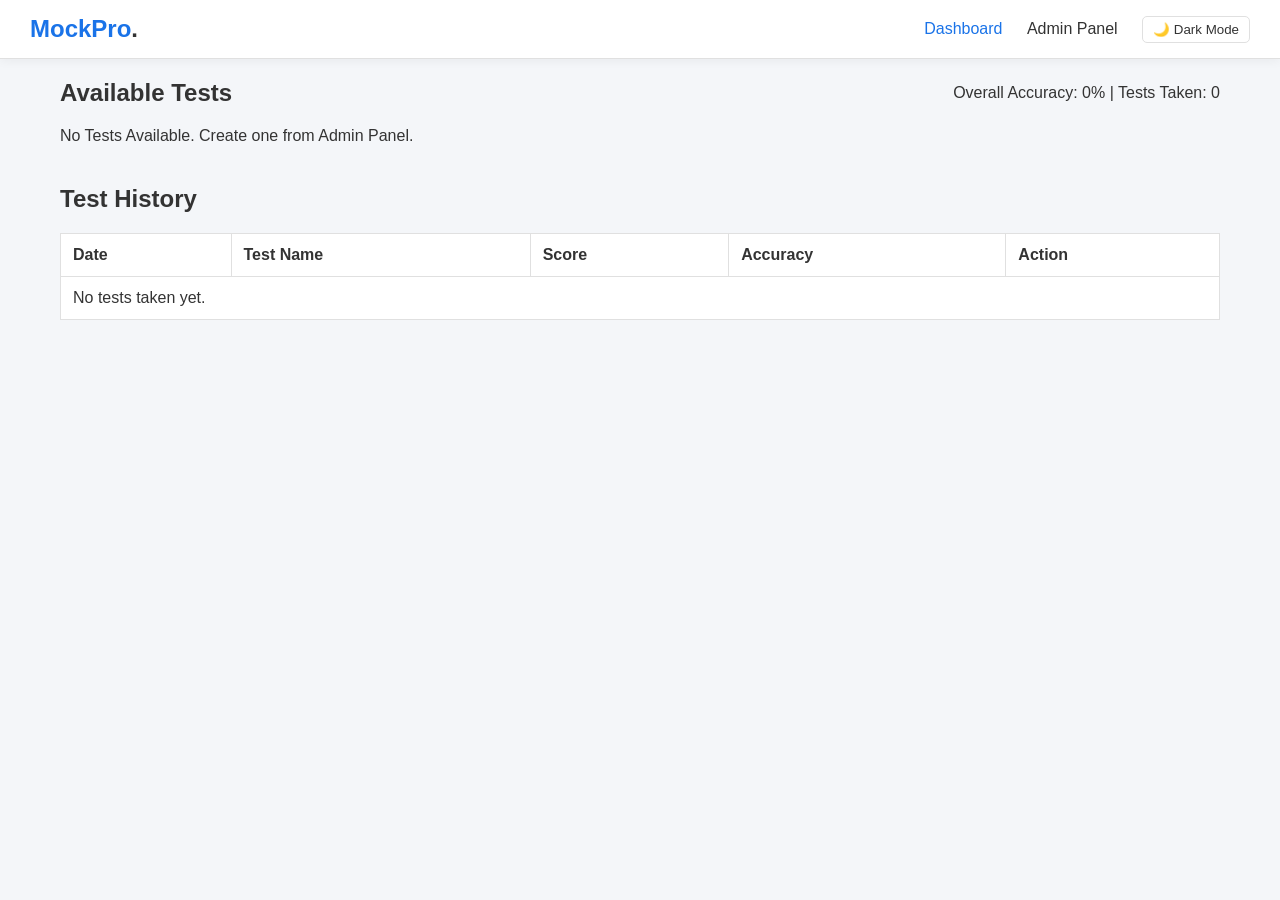
<file: index.html>
<!DOCTYPE html>
<html lang="en">

<head>
    <meta charset="UTF-8">
    <meta name="viewport" content="width=device-width, initial-scale=1.0">
    <title>Mock Test Platform - Dashboard</title>
    <link rel="stylesheet" href="style.css">
</head>

<body id="page-dashboard">
    <nav class="navbar">
        <div class="logo">MockPro<span>.</span></div>
        <div class="nav-links">
            <a href="index.html" class="active">Dashboard</a>
            <a href="admin.html">Admin Panel</a>
            <button id="theme-toggle">🌙 Dark Mode</button>
        </div>
    </nav>

    <div class="container main-content">
        <div class="header-action">
            <h2>Available Tests</h2>
            <div id="user-stats">Overall Accuracy: <span id="overall-accuracy">0</span>% | Tests Taken: <span
                    id="total-tests-taken">0</span></div>
        </div>

        <div id="test-list" class="grid-container">
            <!-- Tests injected dynamically -->
        </div>

        <h2 style="margin-top: 40px;">Test History</h2>
        <table class="history-table">
            <thead>
                <tr>
                    <th>Date</th>
                    <th>Test Name</th>
                    <th>Score</th>
                    <th>Accuracy</th>
                    <th>Action</th>
                </tr>
            </thead>
            <tbody id="history-list">
                <!-- History injected dynamically -->
            </tbody>
        </table>
    </div>

    <script src="app.js"></script>
</body>

</html>
</file>
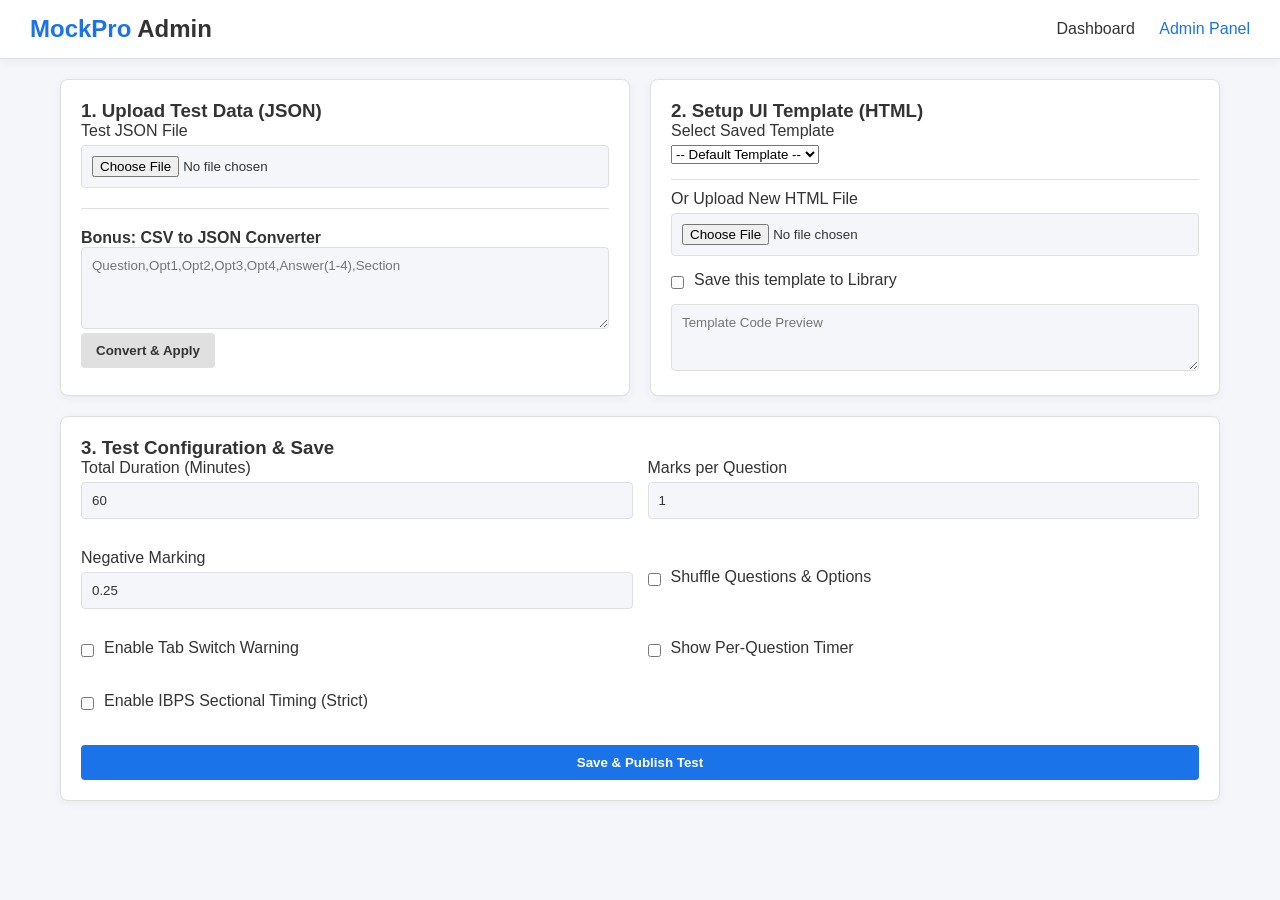
<file: admin.html>
<!DOCTYPE html>
<html lang="en">

<head>
    <meta charset="UTF-8">
    <meta name="viewport" content="width=device-width, initial-scale=1.0">
    <title>Admin Panel - Mock Test Platform</title>
    <link rel="stylesheet" href="style.css">
</head>

<body id="page-admin">
    <nav class="navbar">
        <div class="logo">MockPro<span> Admin</span></div>
        <div class="nav-links">
            <a href="index.html">Dashboard</a>
            <a href="admin.html" class="active">Admin Panel</a>
        </div>
    </nav>

    <div class="container main-content">
        <div class="admin-grid">
            <!-- Test Creation Box -->
            <div class="card">
                <h3>1. Upload Test Data (JSON)</h3>
                <div class="form-group">
                    <label>Test JSON File</label>
                    <input type="file" id="json-upload" accept=".json">
                </div>

                <hr>
                <h4>Bonus: CSV to JSON Converter</h4>
                <textarea id="csv-input" placeholder="Question,Opt1,Opt2,Opt3,Opt4,Answer(1-4),Section"
                    rows="4"></textarea>
                <button class="btn" id="convert-csv">Convert & Apply</button>
            </div>

            <!-- Template Upload Box -->
            <div class="card">
                <h3>2. Setup UI Template (HTML)</h3>
                <div class="form-group">
                    <label>Select Saved Template</label>
                    <select id="saved-templates-dropdown">
                        <option value="">-- Default Template --</option>
                        <!-- Saved templates injected here -->
                    </select>
                </div>
                <hr style="margin: 10px 0;">
                <div class="form-group">
                    <label>Or Upload New HTML File</label>
                    <input type="file" id="html-upload" accept=".html">
                </div>
                <div class="form-group row-checkbox" style="margin-bottom: 10px;">
                    <input type="checkbox" id="save-template-check"> <label>Save this template to Library</label>
                </div>
                <div class="form-group hidden" id="template-name-group">
                    <input type="text" id="new-template-name" placeholder="Enter Template Name (e.g. IBPS UI)">
                </div>

                <textarea id="html-preview" rows="3" readonly placeholder="Template Code Preview"></textarea>
            </div>

            <!-- Settings Box -->
            <div class="card full-width">
                <h3>3. Test Configuration & Save</h3>
                <div class="config-grid">
                    <div class="form-group">
                        <label>Total Duration (Minutes)</label>
                        <input type="number" id="cfg-duration" value="60">
                    </div>
                    <div class="form-group">
                        <label>Marks per Question</label>
                        <input type="number" id="cfg-marks" value="1">
                    </div>
                    <div class="form-group">
                        <label>Negative Marking</label>
                        <input type="number" id="cfg-negative" value="0.25" step="0.01">
                    </div>

                    <div class="form-group row-checkbox">
                        <input type="checkbox" id="cfg-shuffle"> <label>Shuffle Questions & Options</label>
                    </div>
                    <div class="form-group row-checkbox">
                        <input type="checkbox" id="cfg-strict"> <label>Enable Tab Switch Warning</label>
                    </div>
                    <div class="form-group row-checkbox">
                        <input type="checkbox" id="cfg-q-timer"> <label>Show Per-Question Timer</label>
                    </div>
                    <div class="form-group row-checkbox">
                        <input type="checkbox" id="cfg-sec-timing"> <label>Enable IBPS Sectional Timing (Strict)</label>
                    </div>
                </div>
                <button class="btn btn-primary" id="save-test-btn" style="width:100%; margin-top:15px;">Save & Publish
                    Test</button>
            </div>
        </div>
    </div>
    <script src="app.js"></script>
</body>

</html>
</file>
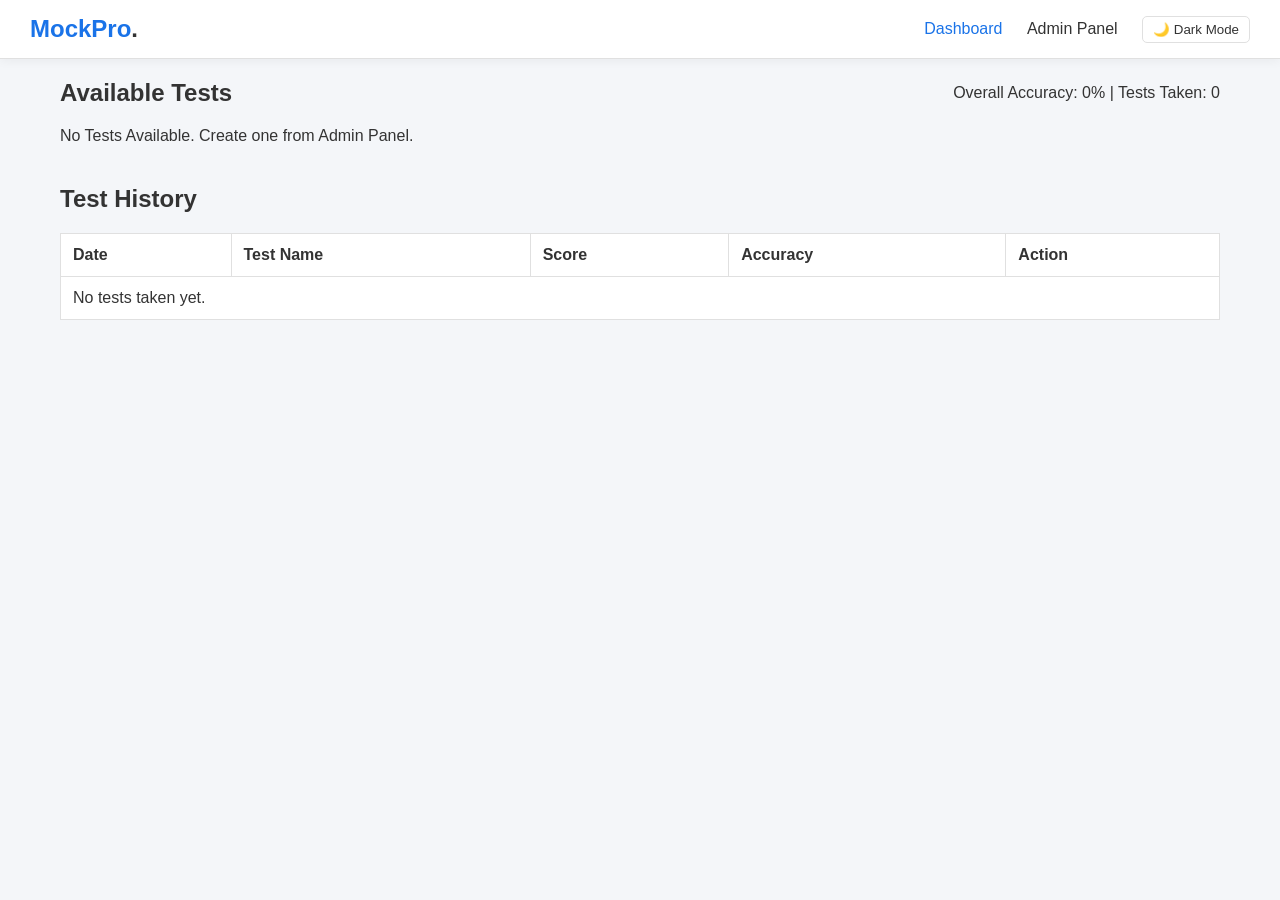
<file: result.html>
<!DOCTYPE html>
<html lang="en">

<head>
    <meta charset="UTF-8">
    <meta name="viewport" content="width=device-width, initial-scale=1.0">
    <title>Test Result</title>
    <link rel="stylesheet" href="style.css">
</head>

<body id="page-result">
    <nav class="navbar">
        <div class="logo">MockPro<span> Result</span></div>
        <div class="nav-links">
            <a href="index.html">Back to Dashboard</a>
        </div>
    </nav>

    <div class="container main-content">
        <div class="result-header">
            <h1 id="result-test-name">Test Result</h1>
            <div class="final-score">Score: <span id="result-score">0</span> / <span id="result-total-marks">0</span>
            </div>
        </div>

        <div class="grid-container" style="grid-template-columns: 1fr 1fr;">
            <div class="card stat-card">
                <h3>Overall Performance</h3>
                <p>Accuracy: <strong id="res-accuracy">0%</strong></p>
                <p>Attempted: <strong id="res-attempted">0</strong></p>
                <p>Correct: <strong id="res-correct" style="color:var(--success)">0</strong></p>
                <p>Incorrect: <strong id="res-incorrect" style="color:var(--danger)">0</strong></p>
            </div>
            <div class="card stat-card">
                <h3>Section-wise Analysis</h3>
                <canvas id="sectionChart" width="400" height="150"></canvas>
            </div>
        </div>

        <div class="card" style="margin-top:20px;">
            <h3>Question Breakdown</h3>
            <div id="solution-container">
                <!-- Solutions generated dynamically -->
            </div>
        </div>
    </div>
    <script src="app.js"></script>
</body>

</html>
</file>
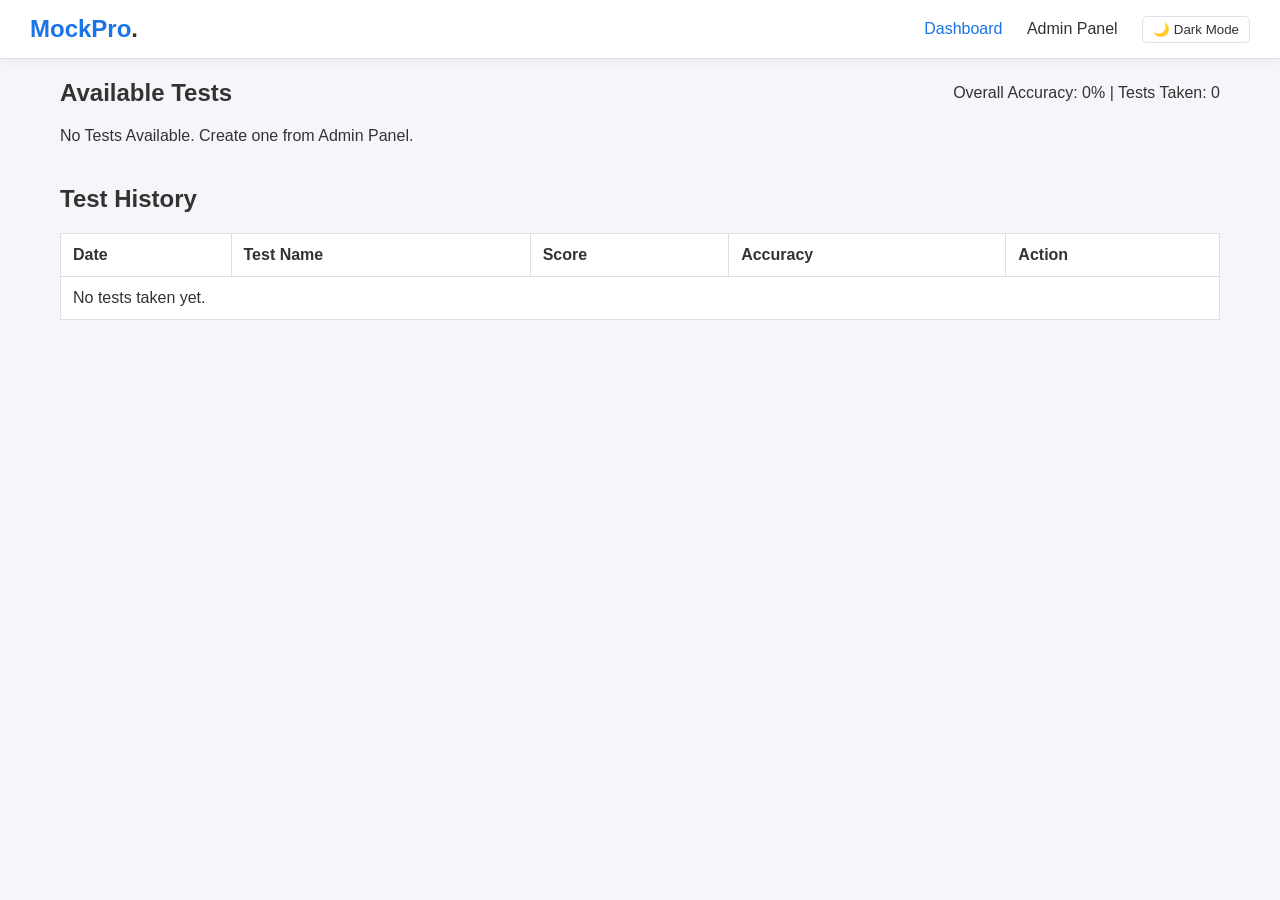
<file: test.html>
<!DOCTYPE html>
<html lang="en">

<head>
    <meta charset="UTF-8">
    <meta name="viewport" content="width=device-width, initial-scale=1.0">
    <title>Live Exam Environment</title>
    <link rel="stylesheet" href="style.css">
</head>

<body id="page-test">
    <div class="exam-wrapper">
        <!-- Exam Header -->
        <header class="exam-header">
            <div class="exam-title" id="live-test-name">Loading Test...</div>
            <div class="exam-timer">
                Time Left: <span id="timer-display">00:00:00</span>
            </div>
        </header>

        <!-- Exam Layout Split -->
        <div class="exam-layout">
            <!-- Left: Question Area -->
            <div class="exam-left">
                <div class="section-tabs" id="section-tabs">
                    <!-- Sections injected here -->
                </div>

                <div class="question-container">
                    <!-- PER QUESTION TIMER TARGET -->
                    <div id="q-timer-wrapper" class="q-timer-box hidden">
                        ⏱️ Time on this Question: <span id="q-timer-display">00:00</span>
                    </div>

                    <!-- TEMPLATE INJECTION TARGET -->
                    <div id="exam-render-area">
                        <!-- Custom HTML templates map here -->
                    </div>
                </div>

                <div class="exam-actions">
                    <div>
                        <button class="btn btn-outline" id="btn-mark">Mark for Review & Next</button>
                        <button class="btn btn-outline" id="btn-clear">Clear Response</button>
                    </div>
                    <div>
                        <button class="btn" id="btn-prev">Previous</button>
                        <button class="btn btn-primary" id="btn-next">Save & Next</button>
                    </div>
                </div>
            </div>

            <!-- Right: Palette Area -->
            <div class="exam-right">
                <div class="candidate-info">
                    <img src="https://via.placeholder.com/50" alt="Candidate">
                    <div>
                        <strong>Candidate</strong><br>
                        <span id="live-subject">All Sections</span>
                    </div>
                </div>

                <div class="palette-legend">
                    <div class="legend-item"><span class="badge answered">0</span> Answered</div>
                    <div class="legend-item"><span class="badge not-answered">0</span> Not Answered</div>
                    <div class="legend-item"><span class="badge not-visited">0</span> Not Visited</div>
                    <div class="legend-item"><span class="badge marked">0</span> Marked</div>
                </div>

                <div class="palette-grid" id="palette-grid">
                    <!-- Question numbers injected here -->
                </div>

                <button class="btn btn-danger submit-btn" id="btn-submit">Submit Test</button>
            </div>
        </div>
    </div>

    <!-- Tab Switch Warning Overlay -->
    <div id="warning-overlay" class="overlay hidden">
        <div class="overlay-box">
            <h3>Warning!</h3>
            <p>You switched tabs. This is recorded. Further violations may auto-submit your test.</p>
            <button class="btn btn-primary"
                onclick="document.getElementById('warning-overlay').classList.add('hidden')">Continue Test</button>
        </div>
    </div>

    <script src="app.js"></script>
</body>

</html>
</file>
<file: style.css>
/* Core Variables & Theme */
:root {
    --primary: #1a73e8;
    --primary-hover: #1557b0;
    --bg-color: #f4f6f9;
    --card-bg: #ffffff;
    --text-main: #333333;
    --text-muted: #666666;
    --border: #e0e0e0;
    
    /* IBPS Exam Palette Colors */
    --not-visited: #eef1f6;
    --not-answered: #ff4d4f;
    --answered: #52c41a;
    --marked: #722ed1;
    
    --success: #52c41a;
    --danger: #ff4d4f;
}

[data-theme="dark"] {
    --bg-color: #121212;
    --card-bg: #1e1e1e;
    --text-main: #e0e0e0;
    --text-muted: #a0a0a0;
    --border: #333333;
    --not-visited: #333333;
}

* { box-sizing: border-box; margin: 0; padding: 0; font-family: 'Segoe UI', Tahoma, Geneva, Verdana, sans-serif; }

body { background-color: var(--bg-color); color: var(--text-main); transition: background 0.3s; }

/* Typography & Utilities */
.container { max-width: 1200px; margin: 0 auto; padding: 20px; }
.hidden { display: none !important; }
hr { border: 0; border-top: 1px solid var(--border); margin: 20px 0; }

/* Navbar */
.navbar { background: var(--card-bg); padding: 15px 30px; display: flex; justify-content: space-between; align-items: center; box-shadow: 0 2px 10px rgba(0,0,0,0.05); border-bottom: 1px solid var(--border); }
.logo { font-size: 24px; font-weight: bold; color: var(--primary); }
.logo span { color: var(--text-main); }
.nav-links a { margin-left: 20px; text-decoration: none; color: var(--text-main); font-weight: 500; }
.nav-links a.active { color: var(--primary); }
#theme-toggle { background: none; border: 1px solid var(--border); padding: 5px 10px; border-radius: 5px; cursor: pointer; margin-left: 20px; color: var(--text-main); }

/* Buttons */
.btn { padding: 10px 15px; border: none; border-radius: 4px; cursor: pointer; font-weight: 600; transition: 0.2s; background: var(--border); color: var(--text-main); }
.btn:hover { filter: brightness(0.9); }
.btn-primary { background: var(--primary); color: white; }
.btn-outline { background: transparent; border: 1px solid var(--border); color: var(--text-main); }
.btn-danger { background: var(--danger); color: white; }

/* Layout Grids */
.grid-container { display: grid; grid-template-columns: repeat(auto-fill, minmax(300px, 1fr)); gap: 20px; margin-top: 20px; }
.card { background: var(--card-bg); padding: 20px; border-radius: 8px; box-shadow: 0 2px 8px rgba(0,0,0,0.05); border: 1px solid var(--border); }
.full-width { grid-column: 1 / -1; }

/* Dashboard Specific */
.header-action { display: flex; justify-content: space-between; align-items: center; }
.test-card { display: flex; flex-direction: column; gap: 10px; }
.test-card .meta { font-size: 14px; color: var(--text-muted); }
.history-table { width: 100%; border-collapse: collapse; margin-top: 20px; background: var(--card-bg); }
.history-table th, .history-table td { padding: 12px; border: 1px solid var(--border); text-align: left; }

/* Admin Specific */
.admin-grid { display: grid; grid-template-columns: 1fr 1fr; gap: 20px; }
.form-group { margin-bottom: 15px; }
.form-group label { display: block; margin-bottom: 5px; font-weight: 500; }
.form-group input[type="text"], .form-group input[type="number"], .form-group input[type="file"], textarea { width: 100%; padding: 10px; border: 1px solid var(--border); border-radius: 4px; background: var(--bg-color); color: var(--text-main); }
.row-checkbox { display: flex; align-items: center; gap: 10px; }
.row-checkbox input { width: auto; }
.config-grid { display: grid; grid-template-columns: 1fr 1fr; gap: 15px; }

/* =========================================
   EXAM INTERFACE (IBPS/SBI STYLE)
========================================= */
.exam-wrapper { display: flex; flex-direction: column; height: 100vh; background: var(--bg-color); }
.exam-header { background: var(--card-bg); padding: 15px 20px; display: flex; justify-content: space-between; align-items: center; border-bottom: 2px solid var(--border); }
.exam-title { font-size: 18px; font-weight: bold; }
.exam-timer { font-size: 18px; font-weight: bold; color: var(--danger); background: #ffeeee; padding: 5px 15px; border-radius: 4px; }[data-theme="dark"] .exam-timer { background: #331111; }

.exam-layout { display: flex; flex: 1; overflow: hidden; }

/* Left Side: Questions */
.exam-left { flex: 1; display: flex; flex-direction: column; border-right: 1px solid var(--border); }
.section-tabs { display: flex; background: var(--card-bg); border-bottom: 1px solid var(--border); }
.section-tab { padding: 12px 20px; cursor: pointer; font-weight: 600; border-right: 1px solid var(--border); background: var(--not-visited); color: var(--text-main); }
.section-tab.active { background: var(--primary); color: white; }

.question-container { flex: 1; padding: 30px; overflow-y: auto; background: var(--card-bg); font-size: 16px; line-height: 1.6; }
.exam-actions { background: var(--card-bg); padding: 15px 30px; border-top: 1px solid var(--border); display: flex; justify-content: space-between; align-items: center; }

/* Right Side: Palette */
.exam-right { width: 320px; background: var(--card-bg); display: flex; flex-direction: column; }
.candidate-info { padding: 15px; display: flex; gap: 15px; align-items: center; border-bottom: 1px solid var(--border); }
.candidate-info img { border-radius: 4px; }
.palette-legend { padding: 15px; display: grid; grid-template-columns: 1fr 1fr; gap: 10px; font-size: 12px; border-bottom: 1px solid var(--border); }
.legend-item { display: flex; align-items: center; gap: 8px; }

.palette-grid { padding: 15px; display: grid; grid-template-columns: repeat(5, 1fr); gap: 10px; overflow-y: auto; flex: 1; align-content: start; }
.palette-btn { width: 40px; height: 40px; border: none; border-radius: 4px; font-weight: bold; cursor: pointer; display: flex; justify-content: center; align-items: center; color: var(--text-main); position: relative; }

/* Palette Colors & Badges */
.badge { display: inline-block; width: 24px; height: 24px; text-align: center; line-height: 24px; border-radius: 4px; color: white; }
.not-visited { background: var(--not-visited); color: var(--text-main); border: 1px solid var(--border); }
.not-answered { background: var(--not-answered); color: white; }
.answered { background: var(--answered); color: white; }
.marked { background: var(--marked); color: white; }
.marked.answered::after { content: ''; position: absolute; bottom: 3px; right: 3px; width: 8px; height: 8px; background: var(--success); border-radius: 50%; border: 1px solid white; }

.submit-btn { margin: 15px; padding: 15px; font-size: 16px; }

/* Dynamic Template Elements */
.custom-q-num { font-size: 18px; font-weight: bold; margin-bottom: 15px; color: var(--primary); border-bottom: 1px solid var(--border); padding-bottom: 5px; }
.custom-q-text { font-size: 18px; margin-bottom: 20px; }
.custom-options label { display: block; padding: 12px 15px; margin-bottom: 10px; border: 1px solid var(--border); border-radius: 4px; cursor: pointer; transition: 0.2s; background: var(--bg-color); }
.custom-options label:hover { border-color: var(--primary); }
.custom-options input[type="radio"] { margin-right: 15px; transform: scale(1.2); cursor: pointer; }

/* Overlays */
.overlay { position: fixed; top:0; left:0; width:100%; height:100%; background: rgba(0,0,0,0.8); z-index: 1000; display: flex; justify-content: center; align-items: center; }
.overlay-box { background: var(--card-bg); padding: 30px; border-radius: 8px; text-align: center; max-width: 400px; border: 2px solid var(--danger); }
.overlay-box h3 { color: var(--danger); margin-bottom: 15px; }

/* Results */
.result-header { text-align: center; padding: 30px; background: var(--card-bg); border-radius: 8px; margin-bottom: 20px; border: 1px solid var(--border); }
.final-score { font-size: 32px; font-weight: bold; color: var(--primary); margin-top: 10px; }
.solution-item { padding: 15px; border-bottom: 1px solid var(--border); }
.solution-item.correct { border-left: 5px solid var(--success); }
.solution-item.incorrect { border-left: 5px solid var(--danger); }
.solution-item.skipped { border-left: 5px solid var(--text-muted); }


/* =========================================
   NEW FEATURES ADD-ON CSS
========================================= */

/* Per Question Timer */
.q-timer-box {
    background: #fff3e0;
    color: #e65100;
    padding: 6px 15px;
    border-radius: 4px;
    font-weight: bold;
    display: inline-block;
    margin-bottom: 15px;
    border: 1px solid #ffcc80;
    font-size: 14px;
}
[data-theme="dark"] .q-timer-box {
    background: #3e2723;
    color: #ffcc80;
    border-color: #4e342e;
}

/* Locked Section Tabs (For Sectional Timing) */
.section-tab.locked {
    opacity: 0.5;
    cursor: not-allowed;
    background: #e0e0e0;
    color: #9e9e9e;
    pointer-events: none; /* Prevents clicking completely */
}[data-theme="dark"] .section-tab.locked {
    background: #212121;
    color: #616161;
}

/* Section Timer highlight */
.section-timer-alert {
    background: #e8f5e9 !important;
    color: #2e7d32 !important;
}
[data-theme="dark"] .section-timer-alert {
    background: #1b5e20 !important;
    color: #c8e6c9 !important;
}
</file>
